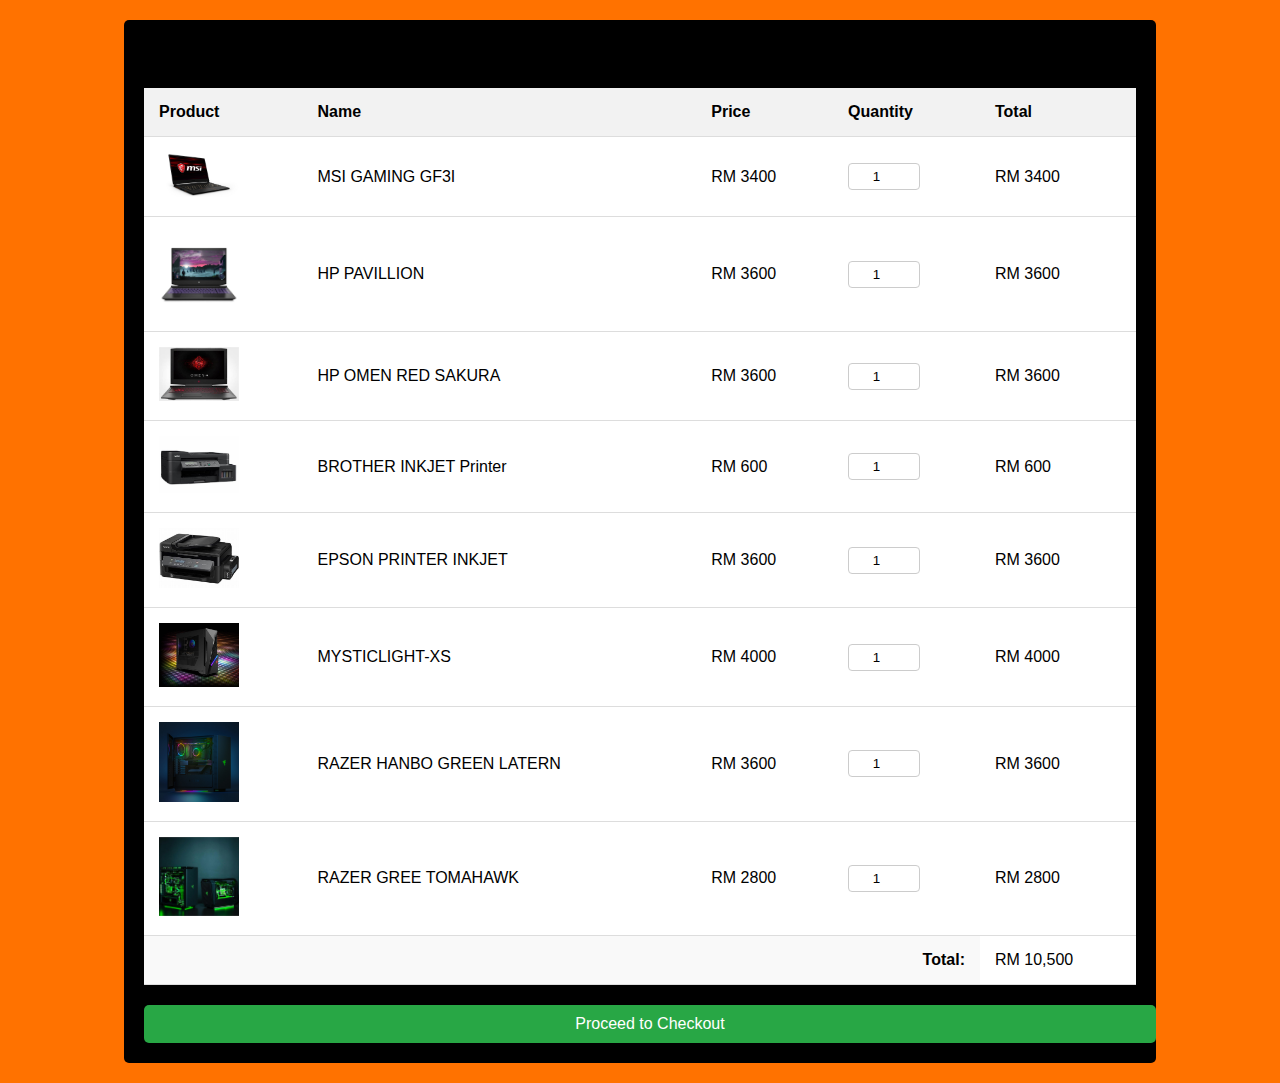
<file: carts.html>
<!DOCTYPE html>
<html lang="en">
<head>
    <meta charset="UTF-8">
    <meta name="viewport" content="width=device-width, initial-scale=1.0">
    <title>Document</title>
    <link rel="stylesheet" href="carts.css">
</head>
<body>
   
    <div class="cart-container">
        <h2>Your Shopping Cart</h2>
        <table>
            <thead>
                <tr>
                    <th>Product</th>
                    <th>Name</th>
                    <th>Price</th>
                    <th>Quantity</th>
                    <th>Total</th>
                </tr>
            </thead>
            <tbody>
                <tr>
                    <td><img src="mew images/lappy.jpg" alt="MSI GAMING GF3I"></td>
                    <td>MSI GAMING GF3I</td>
                    <td>RM 3400</td>
                    <td>
                        <input type="number" value="1" min="1" style="width: 60px;" onchange="updateTotal(this)">
                    </td>
                    <td class="item-total">RM 3400</td>
                </tr>
                <tr>
                    <td><img src="mew images/hp lappy pavillion.jpg" alt="HP PAVILLION"></td>
                    <td>HP PAVILLION</td>
                    <td>RM 3600</td>
                    <td>
                        <input type="number" value="1" min="1" style="width: 60px;" onchange="updateTotal(this)">
                    </td>
                    <td class="item-total">RM 3600</td>
                </tr>
                <tr>
                    <td><img src="mew images/hp omen.jfif" alt="HP OMEN"></td>
                    <td>HP OMEN RED SAKURA</td>
                    <td>RM 3600</td>
                    <td>
                        <input type="number" value="1" min="1" style="width: 60px;" onchange="updateTotal(this)">
                    </td>
                    <td class="item-total">RM 3600</td>
                </tr>
                <tr>
                    <td><img src="mew images/brother inkjet.jfif" alt="BROTHER PRINTER"></td>
                    <td>BROTHER INKJET Printer</td>
                    <td>RM 600</td>
                    <td>
                        <input type="number" value="1" min="1" style="width: 60px;" onchange="updateTotal(this)">
                    </td>
                    <td class="item-total">RM 600</td>
                </tr>
                <tr>
                    <td><img src="mew images/epson px.jfif" alt="PRINTER"></td>
                    <td>EPSON PRINTER INKJET</td>
                    <td>RM 3600</td>
                    <td>
                        <input type="number" value="1" min="1" style="width: 60px;" onchange="updateTotal(this)">
                    </td>
                    <td class="item-total">RM 3600</td>
                </tr>
                <tr>
                    <td><img src="mew images/Mysticlight-xs.jpg" alt="DESKTOP"></td>
                    <td>MYSTICLIGHT-XS</td>
                    <td>RM 4000</td>
                    <td>
                        <input type="number" value="1" min="1" style="width: 60px;" onchange="updateTotal(this)">
                    </td>
                    <td class="item-total">RM 4000</td>
                </tr>
                <tr>
                    <td><img src="mew images/razer hanbo chroma.jpg" alt="FULL DESKTOP"></td>
                    <td>RAZER HANBO GREEN LATERN</td>
                    <td>RM 3600</td>
                    <td>
                        <input type="number" value="1" min="1" style="width: 60px;" onchange="updateTotal(this)">
                    </td>
                    <td class="item-total">RM 3600</td>
                </tr>
                <tr>
                    <td><img src="mew images/razer case chasis.jpg" alt="FULL DESKTOP"></td>
                    <td>RAZER GREE TOMAHAWK</td>
                    <td>RM 2800</td>
                    <td>
                        <input type="number" value="1" min="1" style="width: 60px;" onchange="updateTotal(this)">
                    </td>
                    <td class="item-total">RM 2800</td>
                </tr>
                <!-- Add other items similarly -->
            </tbody>
            <tfoot>
                <tr>
                    <td colspan="4" class="total">Total:</td>
                    <td class="grand-total">RM 10,500</td>
                </tr>
            </tfoot>
        </table>
        <a href="" class="checkout-btn">Proceed to Checkout</a>
    </div>

    <script>
        function updateTotal(input) {
            const row = input.closest('tr');
            const priceCell = row.cells[2].textContent.replace('RM ', '');
            const quantity = input.value;
            const totalCell = row.querySelector('.item-total');

            // Calculate the total for this item
            const total = priceCell * quantity;
            totalCell.textContent = `RM ${total}`;

            // Update the grand total
            updateGrandTotal();
        }

        function updateGrandTotal() {
            const itemTotals = document.querySelectorAll('.item-total');
            let grandTotal = 0;

            itemTotals.forEach(cell => {
                const total = parseFloat(cell.textContent.replace('RM ', ''));
                grandTotal += total;
            });

            document.querySelector('.grand-total').textContent = `RM ${grandTotal}`;
        }
    </script>
</body>
</html>
</file>
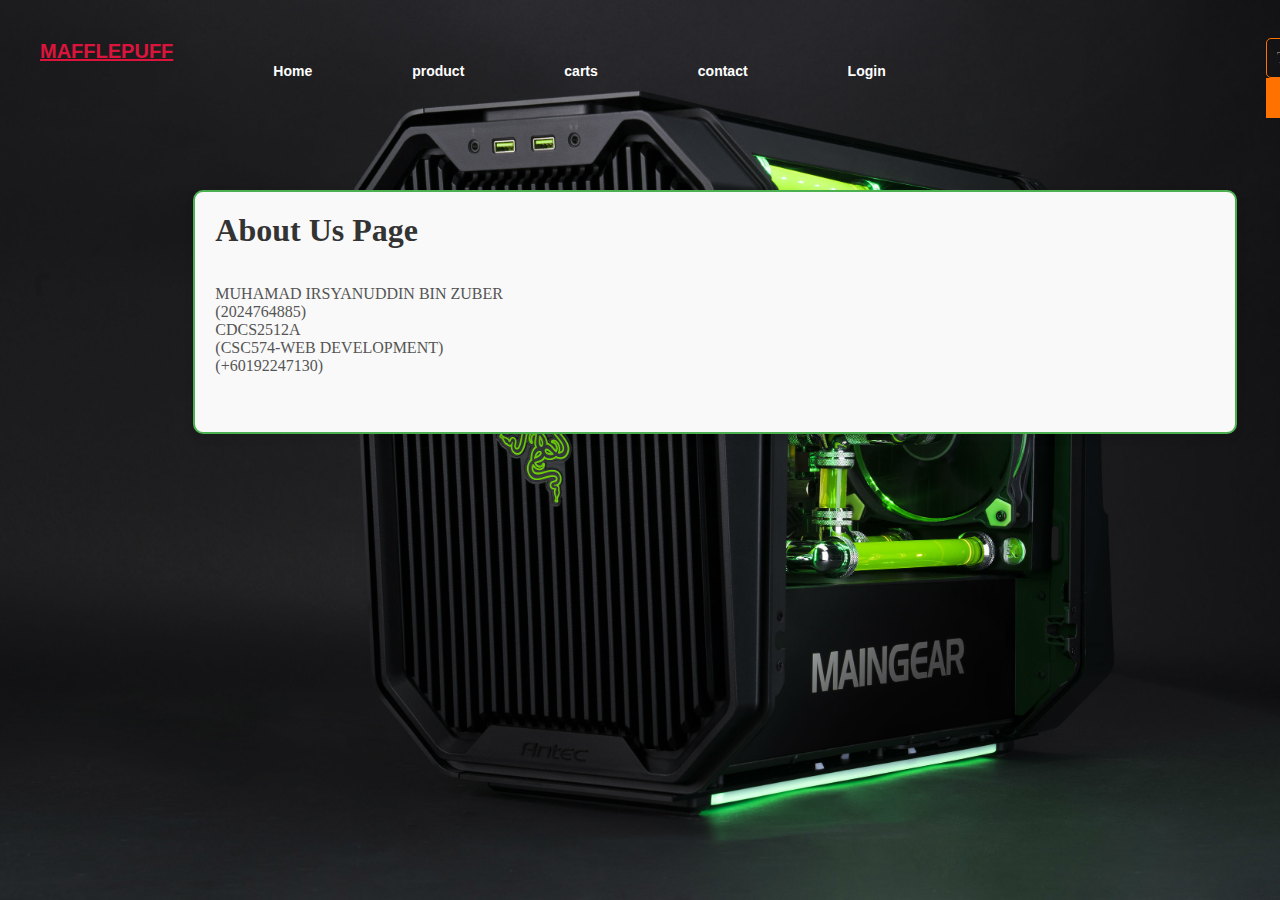
<file: contact.html>
<html lang="en">
<head>
    <meta charset="UTF-8">
    <meta name="viewport" content="width=device-width, initial-scale=1.0">
    <title>Document</title>
    <link rel="stylesheet" href="contact.css">
    <style>
    @import url('https://fonts.googleapis.com/css2?family=Poppins:wght@200;300;400;500;600;700&display=swap'); 
        *{
            margin:0;
            padding:0;
        }
        
        .main
        { 
            height: 100%;
                width: 100%;
                background-image: url(pic\ \ dekstop.jpg);
                background-position: center;
                background-size: cover;
                position: absolute;
        
        }
        
        .navbar{
            width: 1220px;
            height:75px;
            margin: auto;
            position: absolute;
        }
        
        .logo{
            color: crimson;
            font-size: 20px;
            font-family: Arial;
            padding-left: 20px;
            float: left;
            padding-top: 20px;
            
        }
        
        .menu{
            width: 400px;
            float: left;
            height: 20px;
            position:unset;
        }
        u1{
            float: left;
            display: flex;
            justify-content: center;
            align-items: center;
        }
        u1 li{
            list-style: none;
            margin-left: 100px;
            margin-top: 25px;
            font-size: 14px;
        
        }
        u1 li a{
            text-decoration: none;
            color: #fff;
            font-family: Arial;
            font-weight: bold;
            transition: 0.4s ease-in-out;
        }
        
        u1 li a:hover{
            color: #fff720;
        
        }
        /* login part */
        .search{
            width: 230px;
            float:left;
            margin-left: 380px;
            margin-top: 25px;
        }
        
        .srch{
            font-family: 'Times New Roman';
            width: 230px;
            height:40px;
            background: transparent;
            border: 1px solid #ff7200;
            margin-top: 13px;
            color:#fff;
            
            font-size: 16px;
            float: left;
            padding: 10px;
            border-bottom-left-radius: 5px;
            border-top-left-radius: 5px;
            margin-right: 40px; 
        }
        
        .btn{
            width:100%;
            height:40px;
            background: #ff7200;
            border: 2px solid #ff7200;
            margin-top: 0px;
            border-bottom-right-radius: 5px;
            border-top-right-radius: 5px;
        }
        
        .about-section {
            border: 2px solid #4CAF50; 
            background-color: #f9f9f9; 
            padding: 20px; 
            margin: 20px; 
            border-radius: 10px; 
            margin-top:190PX;
            width: 1000PX;
            height: 200px;
        }
        
        .about-section h1 {
            color: #333; 
        }
        
        .about-section p {
            color: #555; 
        }
        </style>
</head>
<body>
    <div class="main">
        <div class="navbar">
          <div class="icon"> <!--logo-->
            <h2 class="logo"><a href=hp1.html class="logo">MAFFLEPUFF</a></h2>
            
                
          </div>  
          <div class="menu">
            <u1>
                <li><a href="hp1.html">Home</a></li>
                <li><a href="products.html">product</a></li>
                <li><a href="#">carts</a></li>
                <li><a href="#">contact</a></li>
                <li><a href="login1.html">Login</a></li>
                <div class="search">
                    <input class="srch" type="search" name="" placeholder="Type To text">
                    <a href="#"><button class="btn">search</button></a>
                </div>
            </u1>
            <div class="about-section">
                <h1>About Us Page</h1>
                <p></p>
                <br><br>
                <p class="cool">MUHAMAD IRSYANUDDIN BIN ZUBER<br>  (2024764885) </p>
                <p class="cool">
                    CDCS2512A<br> (CSC574-WEB DEVELOPMENT) <BR>(+60192247130)
                </p>
          </div>
          </div>
        </div>
    </div>
    
    
    
</body>
</html>
</file>
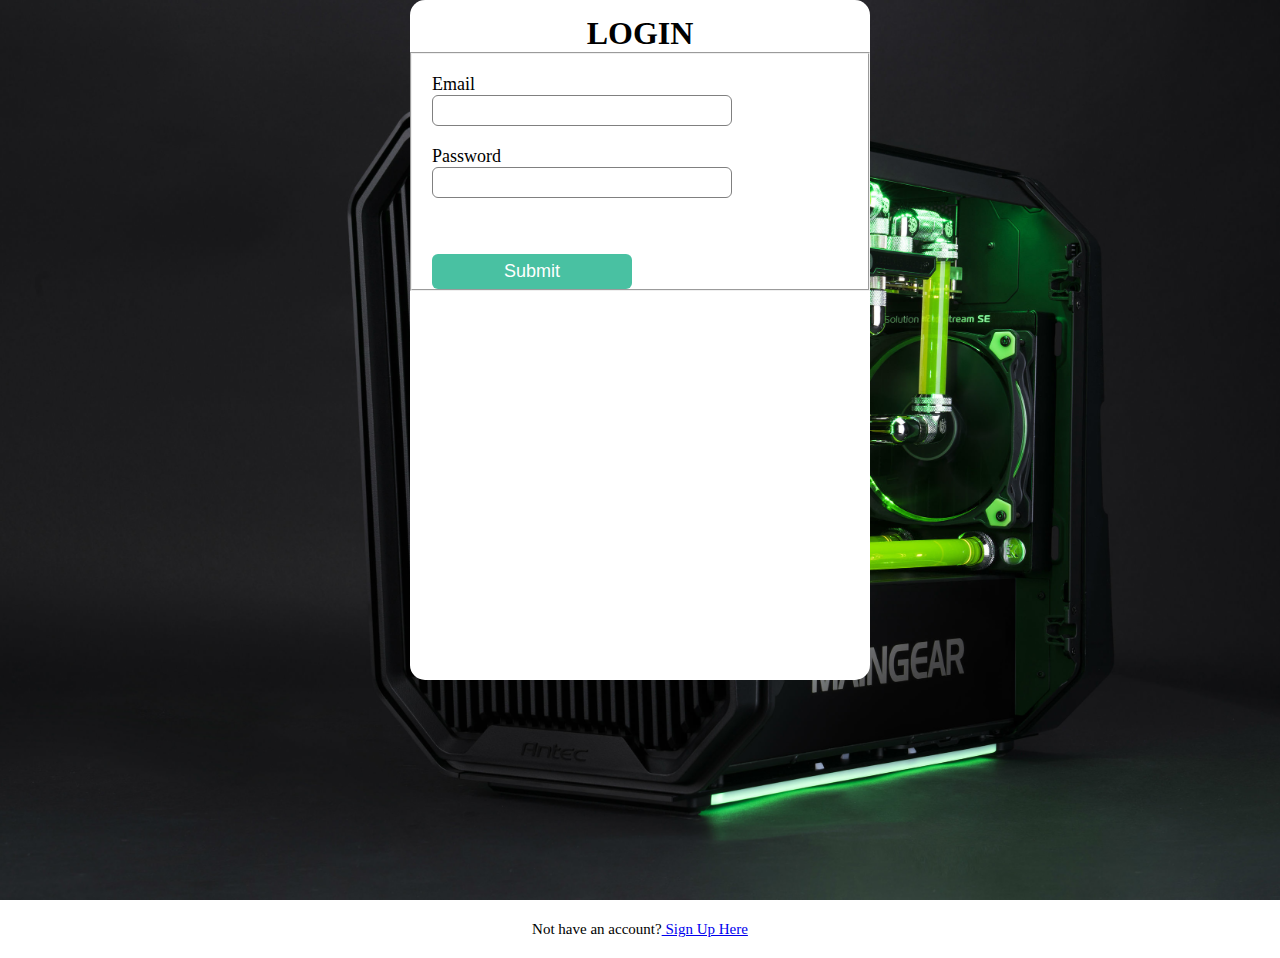
<file: login1.html>
<html lang="en">
<head>
    <meta charset="UTF-8">
    <meta name="viewport" content="width=device-width, initial-scale=1.0">
    <title>login1.</title>
    <link rel="stylesheet" href="login1.css">
</head>
<body>
    <div class="main">
    <div class="login-box">
        <h1>LOGIN</h1>
        <fieldset><form>
          <label>Email</label>
          <input type="email" placeholder="" />
          <label>Password</label>
          <input type="password" placeholder="" />
          <br><br><br>
          <input type="button" value="Submit" onclick="toIndex()" />
          
          
  
          <script>
            function toIndex() {
                alert("You have success login. will direct to homepage");
                window.location.href = "hp1.html"; 
            }
        </script>
        </form></fieldset>
      </div>
    </div>
      <p class="para-2">
        <br><br><br><p>Not have an account?<a href="sign up1.html">   Sign Up Here</a></p>
      </p>
</body>
</html>
</file>
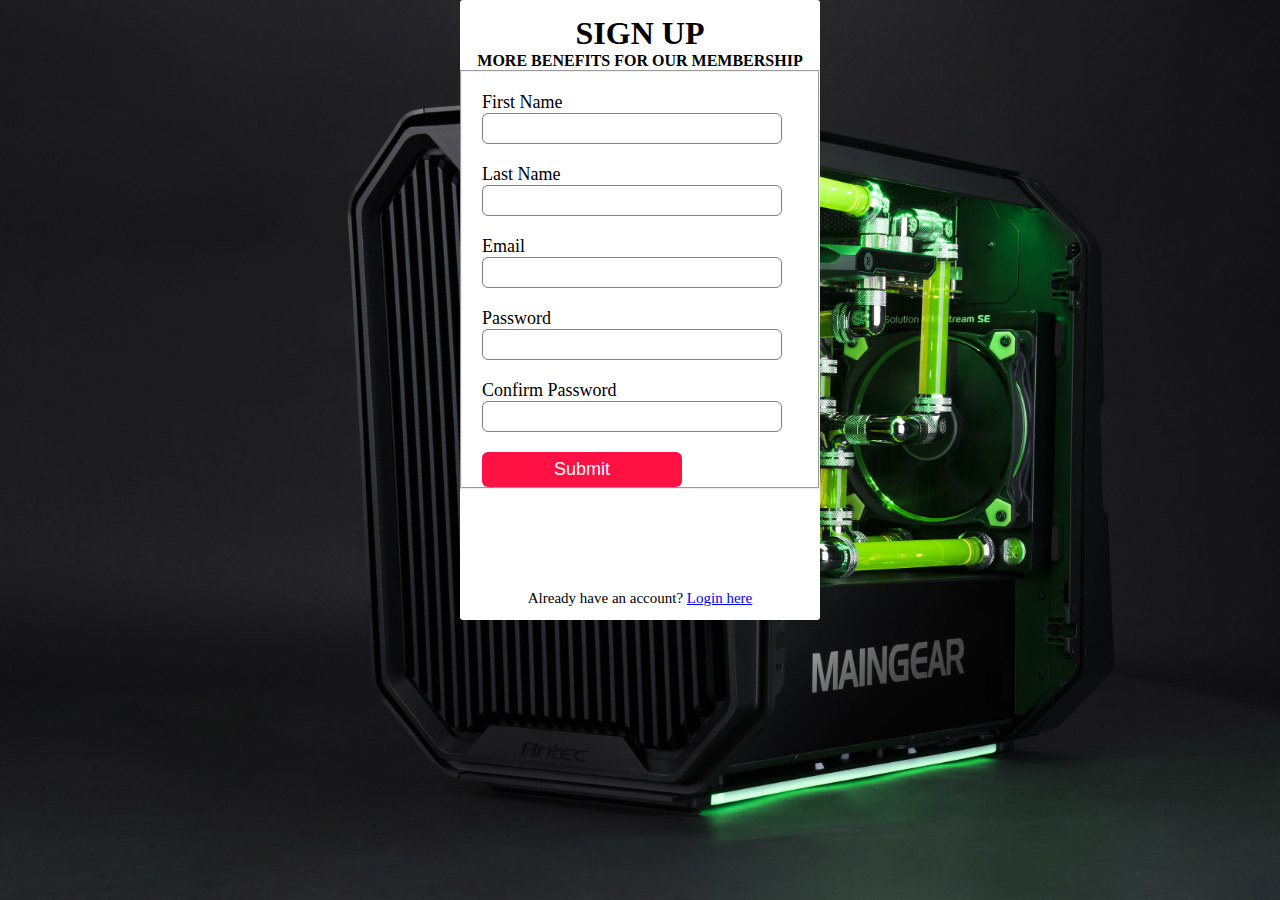
<file: sign up1.html>
<html lang="en">
<head>
    <meta charset="UTF-8">
    <meta name="viewport" content="width=device-width, initial-scale=1.0">
    <title>Document</title>
    <link rel="stylesheet" href="sign up 1.css">
</head>
<body>
    <div class="main">
    <div class="signup-box">
        <h1>SIGN UP</h1>
        <h4>MORE BENEFITS FOR OUR MEMBERSHIP</h4>
        <fieldset><form>
          <label>First Name</label>
          <input type="text" placeholder=""  required/>
          <label>Last Name</label>
          <input type="text" placeholder=""  required/>
          <label>Email</label>
          <input type="email" placeholder="" required/>
          <label>Password</label>
          <input type="password" placeholder="" required/>
          <label>Confirm Password</label>
          <input type="password" placeholder="" required/>
          <input type="button" value="Submit" onclick="toIndex()" />
        </form> </fieldset>
      </div>
      <script>
        function toIndex() {
            alert("You have success login. will direct to homepage");
            window.location.href = "login1.html"; 
        }
    </script>
      <p class="para-2">
      <p>Already have an account? <a href="login1.html">Login here</a></p>
      </p>
    </div>
</body>
</html>
</file>
<file: carts.css>
@import url('https://fonts.googleapis.com/css2?family=Poppins:wght@200;300;400;500;600;700&display=swap'); 
*{
    margin:0;
    padding:0;
}

.main
{ 
    height: 100%;
        width: 100%;
        background-image: url(pic\ \ dekstop.jpg);
        background-position: center;
        background-size: cover;
        position: absolute;

}

.navbar{
    width: 1220px;
    height:75px;
    margin: auto;
    position: absolute;
}

.logo{
    color: crimson;
    font-size: 20px;
    font-family: Arial;
    padding-left: 20px;
    float: left;
    padding-top: 20px;
    
}

.menu{
    width: 400px;
    float: left;
    height: 20px;
    position:unset;
}
u1{
    float: left;
    display: flex;
    justify-content: center;
    align-items: center;
}
u1 li{
    list-style: none;
    margin-left: 100px;
    margin-top: 25px;
    font-size: 14px;

}
u1 li a{
    text-decoration: none;
    color: #fff;
    font-family: Arial;
    font-weight: bold;
    transition: 0.4s ease-in-out;
}

u1 li a:hover{
    color: #fff720;

}
/* login part */
.search{
    width: 230px;
    float:left;
    margin-left: 380px;
    margin-top: 25px;
}

.srch{
    font-family: 'Times New Roman';
    width: 230px;
    height:40px;
    background: transparent;
    border: 1px solid #ff7200;
    margin-top: 13px;
    color:#fff;
    
    font-size: 16px;
    float: left;
    padding: 10px;
    border-bottom-left-radius: 5px;
    border-top-left-radius: 5px;
    margin-right: 40px; 
}

.btn{
    width:100%;
    height:40px;
    background: #ff7200;
    border: 2px solid #ff7200;
    margin-top: 0px;
    border-bottom-right-radius: 5px;
    border-top-right-radius: 5px;
}
body {
    font-family: Arial, sans-serif;
    border: 1px;
    background-color:#ff7200;
    margin: 0;
    padding: 20px;
}

.cart-container {
    width: 80%;
    margin: auto;
    background:black;
    padding: 20px;
    border-radius: 5px;
    
}

h2 {
    text-align: center;
    margin-bottom: 20px;
}

table {
    width: 100%;
    border-collapse: collapse;
    margin-top: 20px;
}

th, td {
    padding: 15px;
    text-align: left;
    border-bottom: 1px solid #ddd;
}

th {
    background-color: #f2f2f2;
    font-weight: bold;
}

td {
    background-color: #ffffff;
}

td img {
    width: 80px; /*repair image */
    height: auto;
}

input[type="number"] {
    width: 60px;
    padding: 5px;
    border: 1px solid #ccc;
    border-radius: 4px;
    text-align: center;
}

.total {
    font-weight: bold;
    text-align: right;
    background-color: #f9f9f9;
}

.checkout-btn {
    display: block;
    width: 100%;
    padding: 10px;
    background-color: #28a745;
    color: white;
    border: none;
    border-radius: 5px;
    text-align: center;
    text-decoration: none;
    margin-top: 20px;
    font-size: 16px;
}

.checkout-btn:hover {
    background-color: #218838;
}
</file>
<file: contact.css>
@import url('https://fonts.googleapis.com/css2?family=Poppins:wght@200;300;400;500;600;700&display=swap'); 
*{
    margin:0;
    padding:0;
}

.main
{ 
    height: 100%;
        width: 100%;
        background-image: url(pic\ \ dekstop.jpg);
        background-position: center;
        background-size: cover;
        position: absolute;

}

.navbar{
    width: 1220px;
    height:75px;
    margin: auto;
    position: absolute;
}

.logo{
    color: crimson;
    font-size: 20px;
    font-family: Arial;
    padding-left: 20px;
    float: left;
    padding-top: 20px;
    
}

.menu{
    width: 400px;
    float: left;
    height: 20px;
    position:unset;
}
u1{
    float: left;
    display: flex;
    justify-content: center;
    align-items: center;
}
u1 li{
    list-style: none;
    margin-left: 100px;
    margin-top: 25px;
    font-size: 14px;

}
u1 li a{
    text-decoration: none;
    color: #fff;
    font-family: Arial;
    font-weight: bold;
    transition: 0.4s ease-in-out;
}

u1 li a:hover{
    color: #fff720;

}
/* login part */
.search{
    width: 230px;
    float:left;
    margin-left: 380px;
    margin-top: 25px;
}

.srch{
    font-family: 'Times New Roman';
    width: 230px;
    height:40px;
    background: transparent;
    border: 1px solid #ff7200;
    margin-top: 13px;
    color:#fff;
    
    font-size: 16px;
    float: left;
    padding: 10px;
    border-bottom-left-radius: 5px;
    border-top-left-radius: 5px;
    margin-right: 40px; 
}

.btn{
    width:100%;
    height:40px;
    background: #ff7200;
    border: 2px solid #ff7200;
    margin-top: 0px;
    border-bottom-right-radius: 5px;
    border-top-right-radius: 5px;
}

.about-section {
    border: 2px solid #4CAF50; 
    background-color: #f9f9f9; 
    padding: 20px; /* Padding inside the section */
    margin: 20px; /* Margin outside the section */
    border-radius: 10px; /* Rounded corners */
    box-shadow: 0 4px 8px rgba(0, 0, 0, 0.1); /* Optional shadow for depth */
    margin-top:190PX;
    width: 1000PX;
    height: 200px;
}

.about-section h1 {
    color: #333; /* Text color for the heading */
}

.about-section p {
    color: #555; /* Text color for paragraphs */
}
</file>
<file: login1.css>
@import url('https://fonts.googleapis.com/css2?family=Poppins:wght@200;300;400;500;600;700&display=swap'); 
*{
    margin:0;
    padding:0;
}

.main
{ 
    height: 100%;
        width: 100%;
        background-image: url(pic\ \ dekstop.jpg);
        background-position: center;
        background-size: cover;
        position: absolute;

}
.signup-box {
    width: 360px;
    height: 620px;
    margin: auto;
    background-color: white;
    border-radius: 3px;
  }
  
  .login-box {
    width: 460px;
    height: 680px;
    margin: auto;
    border-radius: 15px;
    background-color: white;
  }
  
  h1 {
    text-align: center;
    padding-top: 15px;
  }
  
  h4 {
    text-align: center;
  }
  
  form {
    width: 300px;
    margin-left: 20px;
  }
  
  form label {
    display: flex;
    margin-top: 20px;
    font-size: 18px;
  }
  
  form input {
    width: 100%;
    padding: 7px;
    border: none;
    border: 1px solid gray;
    border-radius: 6px;
    outline: none;
  }
  input[type="button"] {
    width: 200px;
    height: 35px;
    margin-top: 20px;
    border: none;
    background-color: #49c1a2;
    color: white;
    font-size: 18px;
  }
  p {
    text-align: center;
    padding-top: 20px;
    font-size: 15px;
  }
  .para-2 {
    text-align: center;
    color: white;
    font-size: 15px;
    margin-top: -70px;
  }
  .para-2 a {
    color: #49c1a2;
  }
</file>
<file: sign up 1.css>
@import url('https://fonts.googleapis.com/css2?family=Poppins:wght@200;300;400;500;600;700&display=swap'); 
*{
    margin:0;
    padding:0;
}

.main
{ 
    height: 100%;
        width: 100%;
        background-image: url(pic\ \ dekstop.jpg);
        background-position: center;
        background-size: cover;
        position: absolute;

}

.signup-box {
    width: 360px;
    height: 620px;
    margin: auto;
    background-color: white;
    border-radius: 3px;
  }
  
  .login-box {
    width: 360px;
    height: 280px;
    margin: auto;
    border-radius: 3px;
    background-color: white;
  }
  
  h1 {
    text-align: center;
    padding-top: 15px;
  }
  
  h4 {
    text-align: center;
  }
  
  form {
    width: 300px;
    margin-left: 20px;
  }
  
  form label {
    display: flex;
    margin-top: 20px;
    font-size: 18px;
  }
  
  form input {
    width: 100%;
    padding: 7px;
    border: none;
    border: 1px solid gray;
    border-radius: 6px;
    outline: none;
  }
  input[type="button"] {
    width: 200px;
    height: 35px;
    margin-top: 20px;
    border: none;
    background-color: #f14;
    color: white;
    font-size: 18px;
  }
  p {
    text-align: center;
    padding-top: 20px;
    font-size: 15px;
  }
  .para-2 {
    text-align: center;
    color: white;
    font-size: 15px;
    margin-top: -70px;
  }
  .para-2 a {
    color: #49c1a2;
  }
</file>
